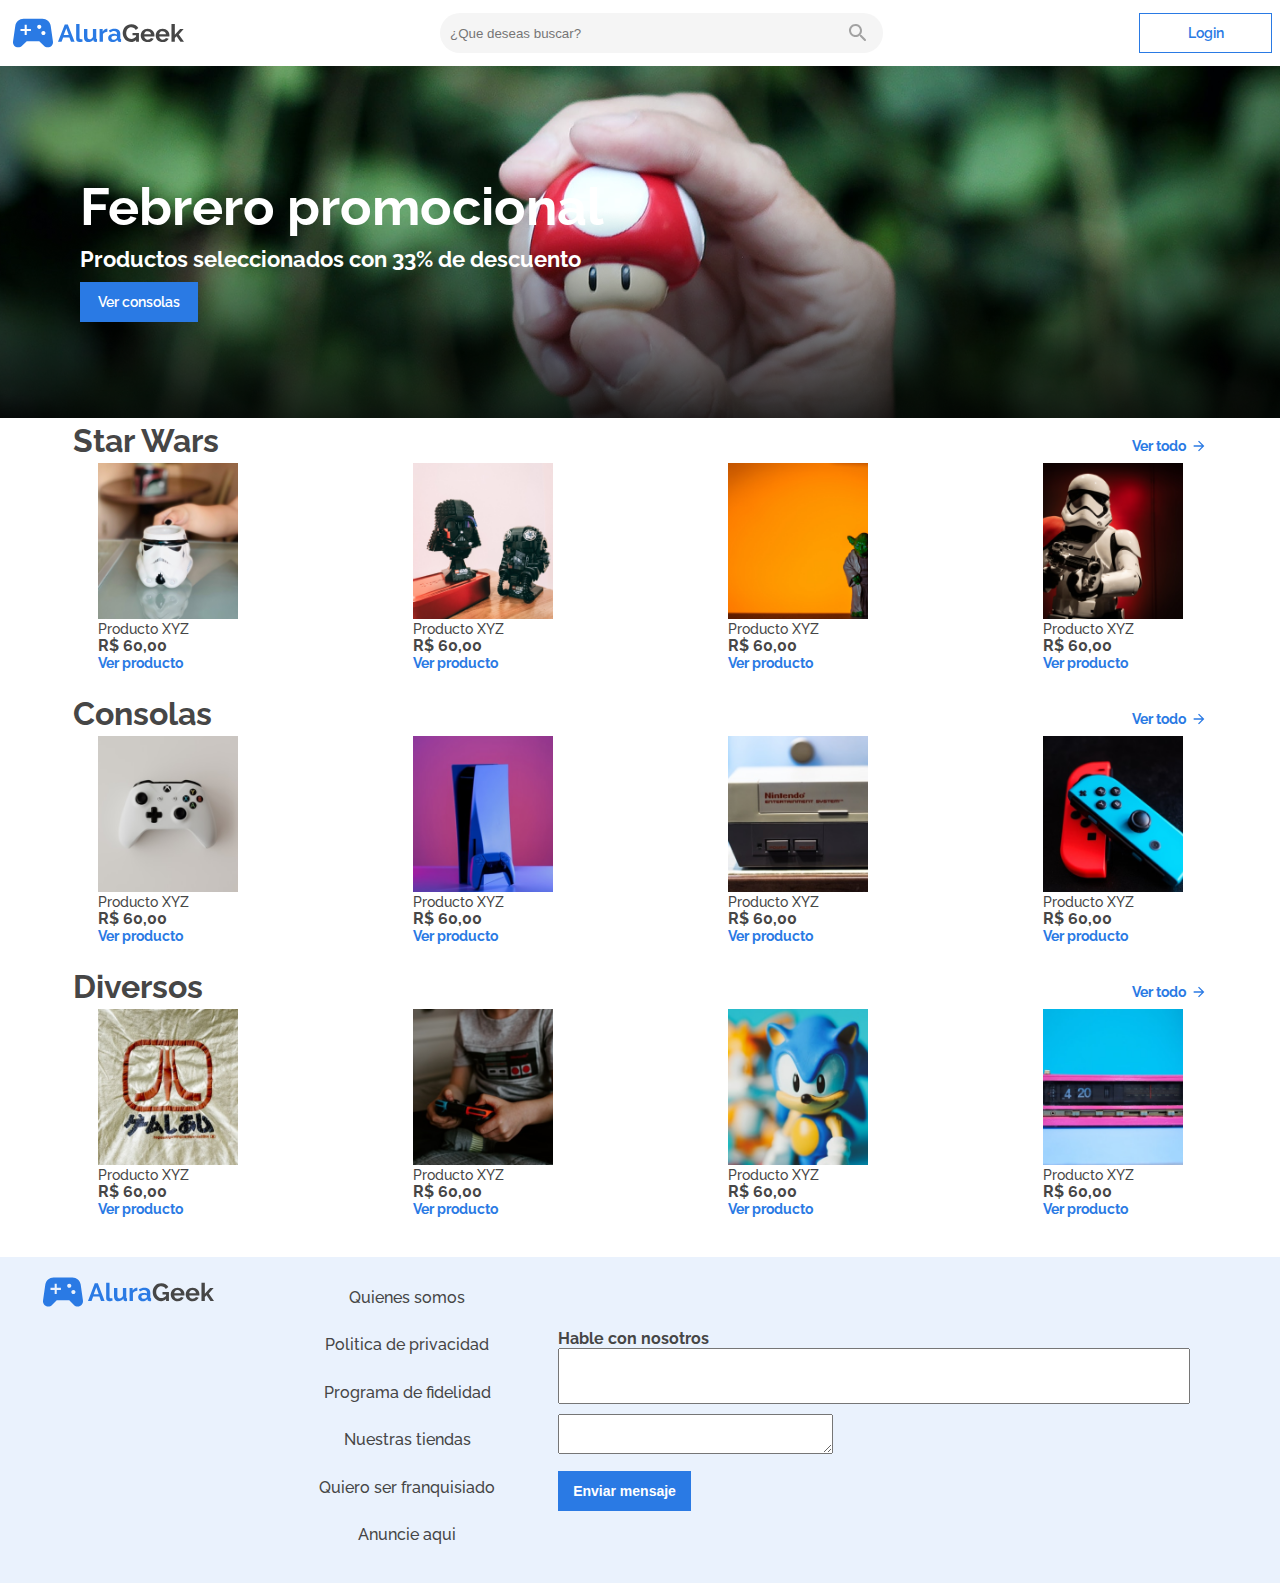
<file: index.html>
<!DOCTYPE html>
<html lang="en">
<head>
    <meta charset="UTF-8">
    <meta name="viewport" content="width=device-width, initial-scale=1.0">
    <link href="https://fonts.googleapis.com/css2?family=Raleway:wght@400;500;600;700&display=swap" rel="stylesheet">
    <link rel="stylesheet" href="./styles/mobile.css">
    <link rel="stylesheet" href="./styles/tablet.css" media="(min-width:768px)">
    <link rel="stylesheet" href="./styles/desktop.css" media="(min-width:1024px)">
    <title>Alura Geek</title>
</head>
<body>
    <header>
        <div class="container__login-mobile">
            <img src="./logos/logoAluraGeek.svg" alt="logo-Alura-Geek">
            <a href="./logIn.html" class="boton__login">Login</a>
            <img src="./logos/icono-buscador.svg" alt="Buscador">
        </div>
        <div class="container__login-tablet container__login-desktop"> 
            <img src="./logos/logoAluraGeek.svg" alt="">
            <div class="container__buscador">
                <input type="text" placeholder="¿Que deseas buscar?">
                <button></button>
            </div>
            <a href="./logIn.html" class="boton__login">Login</a>
        </div>
    </header>

    <section class="banner">
        <div class="banner__container-div">
            <h1>Febrero promocional</h1>
            <p>Productos seleccionados con 33% de descuento</p>
            <a href="#consolas" class="boton__baner">Ver consolas</a>
        </div>
    </section>

    <main>
        <section class="seccion__products">
            <div class="title__products">
                <h1>Star Wars</h1>
                <a href="./productos.html">
                    <p>Ver todo</p>
                    <img src="./logos/arrow_back.svg" alt="arrow">
                </a>
            </div>
            <section class="container__productos-starWars">
                <article class="container__producto">
                    <img src="./productosImg/starWars1.png" alt="">
                    <p class="name__product">Producto XYZ</p>
                    <p class="price__product">R$ 60,00</p>
                    <a href="">Ver producto</a>
                </article>
                <article class="container__producto">
                    <img src="./productosImg/starWars2.png" alt="">
                    <p class="name__product">Producto XYZ</p>
                    <p class="price__product">R$ 60,00</p>
                    <a href="">Ver producto</a>
                </article>
                <article class="container__producto">
                    <img src="./productosImg/starWars3.png" alt="">
                    <p class="name__product">Producto XYZ</p>
                    <p class="price__product">R$ 60,00</p>
                    <a href="">Ver producto</a>
                </article>
                <article class="container__producto">
                    <img src="./productosImg/starWars4.png" alt="">
                    <p class="name__product">Producto XYZ</p>
                    <p class="price__product">R$ 60,00</p>
                    <a href="">Ver producto</a>
                </article>
            </section>

            <section class="seccion__products" id="consolas">
                <div class="title__products">
                    <h1>Consolas</h1>
                    <a href="./productos.html">
                        <p>Ver todo</p>
                        <img src="./logos/arrow_back.svg" alt="arrow">
                    </a>
                </div>
                <section class="container__productos-consolas">
                    <article class="container__producto">
                        <img src="./productosImg/consolas1.png" alt="">
                        <p class="name__product">Producto XYZ</p>
                        <p class="price__product">R$ 60,00</p>
                        <a href="">Ver producto</a>
                    </article>
                    <article class="container__producto">
                        <img src="./productosImg/consolas2.png" alt="">
                        <p class="name__product">Producto XYZ</p>
                        <p class="price__product">R$ 60,00</p>
                        <a href="">Ver producto</a>
                    </article>
                    <article class="container__producto">
                        <img src="./productosImg/consolas3.png" alt="">
                        <p class="name__product">Producto XYZ</p>
                        <p class="price__product">R$ 60,00</p>
                        <a href="">Ver producto</a>
                    </article>
                    <article class="container__producto">
                        <img src="./productosImg/consolas4.png" alt="">
                        <p class="name__product">Producto XYZ</p>
                        <p class="price__product">R$ 60,00</p>
                        <a href="">Ver producto</a>
                    </article>
            </section>

            <section class="seccion__products">
                <div class="title__products">
                    <h1>Diversos</h1>
                    <a href="./productos.html">
                        <p>Ver todo</p>
                        <img src="./logos/arrow_back.svg" alt="arrow">
                    </a>
                </div>
                <section class="container__productos-diversos">
                    <article class="container__producto">
                        <img src="./productosImg/diversos1.png" alt="">
                        <p class="name__product">Producto XYZ</p>
                        <p class="price__product">R$ 60,00</p>
                        <a href="">Ver producto</a>
                    </article>
                    <article class="container__producto">
                        <img src="./productosImg/diversos2.png" alt="">
                        <p class="name__product">Producto XYZ</p>
                        <p class="price__product">R$ 60,00</p>
                        <a href="">Ver producto</a>
                    </article>
                    <article class="container__producto">
                        <img src="./productosImg/diversos3.png" alt="">
                        <p class="name__product">Producto XYZ</p>
                        <p class="price__product">R$ 60,00</p>
                        <a href="">Ver producto</a>
                    </article>
                    <article class="container__producto">
                        <img src="./productosImg/diversos4.png" alt="">
                        <p class="name__product">Producto XYZ</p>
                        <p class="price__product">R$ 60,00</p>
                        <a href="">Ver producto</a>
                    </article>
            </section>
        </section>
    </main>

    <footer>
        <div class="quienesSomos">
            <img src="./logos/logo-footer.svg" alt="">
            <div>
                <a href="">Quienes somos</a>
                <a href="">Politica de privacidad</a>
                <a href="">Programa de fidelidad</a>
                <a href="">Nuestras tiendas</a>
                <a href="">Quiero ser franquisiado</a>
                <a href="">Anuncie aqui</a>
            </div>
        </div>
        <form action="" class="formulario">
            <h1>Hable con nosotros</h1>
            <div class="input-container">
                <input type="text" placeholder="nombre" maxlength="40"  class="input-logIn" id="name" required data-tipo="nombre">
                <span class="input-message-error"></span>
                <span class="error"></span>
            </div>

            <div class="input-container">
                <textarea name="" cols="30" rows="10" maxlength="120" placeholder="mensaje" class="input-logIn" id="mensaje" required data-tipo="nombre"></textarea>
                <span class="input-message-error"></span>
                <span class="error"></span>
            </div>
            <div class="containerBTNEnviar">
                <button type="button" id="btnMensaje">Enviar mensaje</button>
            </div>
        </form>
    </footer>

    <script src="./main/app.js" type="module"></script>
</body>
</html>
</file>
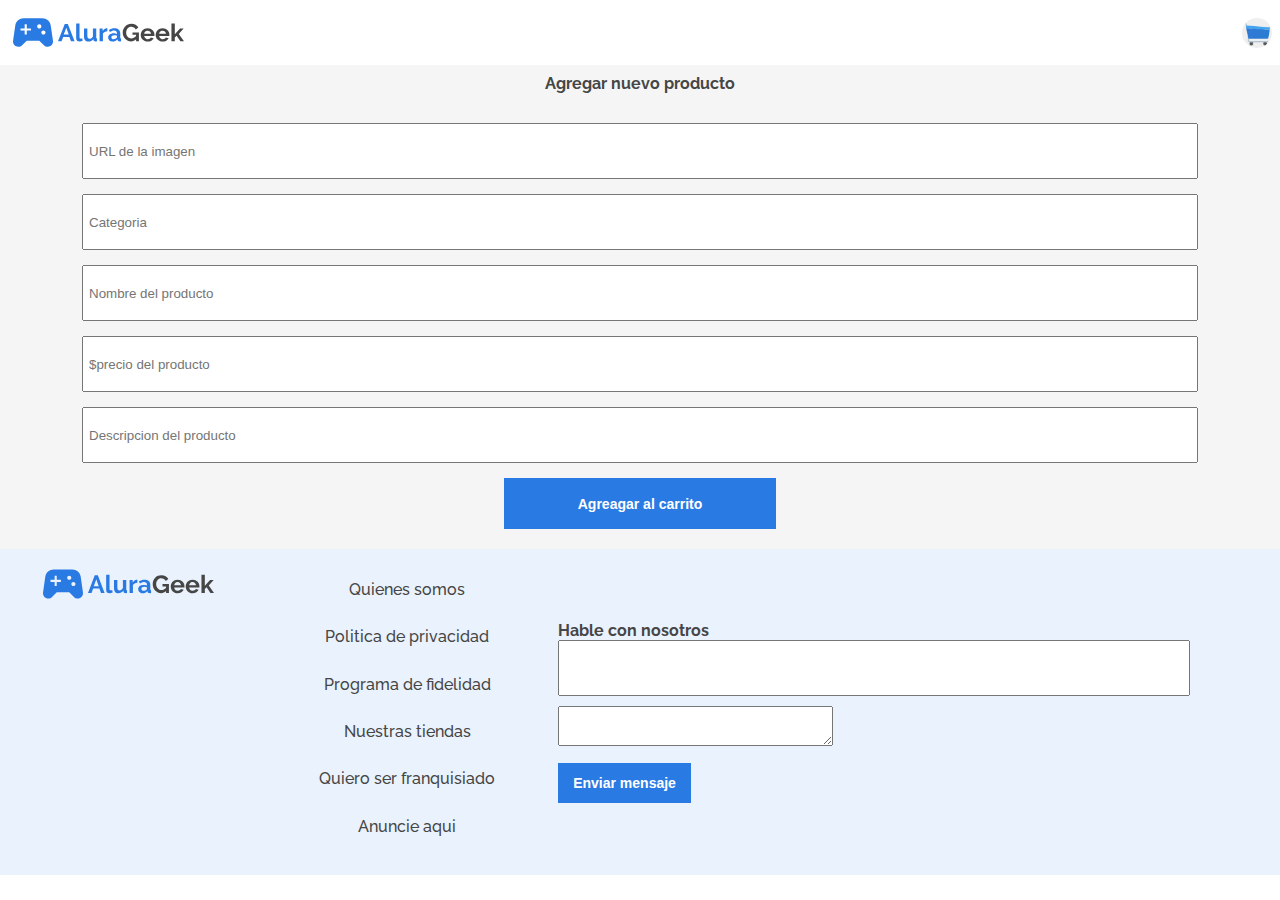
<file: nuevoProducto.html>
<!DOCTYPE html>
<html lang="en">
<head>
    <meta charset="UTF-8">
    <meta name="viewport" content="width=device-width, initial-scale=1.0">
    <link href="https://fonts.googleapis.com/css2?family=Raleway:wght@400;500;600;700&display=swap" rel="stylesheet">
    <link rel="stylesheet" href="./styles/nuevo-prod-mobile.css">
    <link rel="stylesheet" href="./styles/nuevo-prod-tablet.css" media="(min-width: 640px)">
    <link rel="stylesheet" href="./styles/nuevo-prod-desktop.css" media="(min-width: 1024px)">
    <title>Agregar nuevo producto</title>
</head>
<body>
    <header>
        <div class="container__login-mobile">
            <img src="./logos/logoAluraGeek.svg" alt="logo-Alura-Geek" class="logo-alura">
            <button class="boton__login" id="btn__carrito"></button>
        </div>
        <!--div class="container__login-tablet container__login-desktop"> 
            <img src="./logos/logoAluraGeek.svg" alt="">
            <button class="boton__login" id="btn__carrito"></button>
        </!--div-->

        <section class="container__carrito inactive">
            <!--ul id="carrito"></!--ul-->
            <ul class="container__producto" id="carrito">
                
            </ul>
         </section>
    </header>

    <main class="container__form">
        <h1>Agregar nuevo producto</h1>
        <section class="container__inputs">
            <input type="url" name="" id="urlImagen" placeholder="URL de la imagen" class="inputsP">
            <input type="text" name="" id="categoria" placeholder="Categoria" class="inputsP">
            <input type="text" name="" id="nombre" placeholder="Nombre del producto" class="inputsP">
            <input type="number" name="" id="precio" placeholder="$precio del producto" class="inputsP">
            <input type="text" name="" id="descripcion" placeholder="Descripcion del producto" class="inputsP">
            <button type="button" class="Agregar-prodducto" id="agregar__producto">Agreagar al carrito</button>
        </section>
    </main>
   
    <footer>
        <div class="quienesSomos">
            <img src="./logos/logo-footer.svg" alt="">
            <div>
                <a href="">Quienes somos</a>
                <a href="">Politica de privacidad</a>
                <a href="">Programa de fidelidad</a>
                <a href="">Nuestras tiendas</a>
                <a href="">Quiero ser franquisiado</a>
                <a href="">Anuncie aqui</a>
            </div>
        </div>
        <form action="" class="formulario">
            <h1>Hable con nosotros</h1>
            <div class="input-container">
                <input type="text" placeholder="nombre" maxlength="40"  class="input-logIn" id="name" required data-tipo="nombre">
                <span class="input-message-error"></span>
                <span class="error"></span>
            </div>

            <div class="input-container">
                <textarea name="" cols="30" rows="10" maxlength="120" placeholder="mensaje" class="input-logIn" id="mensaje" required data-tipo="nombre"></textarea>
                <span class="input-message-error"></span>
                <span class="error"></span>
            </div>
            <div class="containerBTNEnviar">
                <button type="button" id="btnMensaje">Enviar mensaje</button>
            </div>
        </form>
    </footer>
    <script src="./main/app.js" type="module"></script>
    <script src="./main/agregarAlcarrito.js"></script>
</body>
</html>
</file>
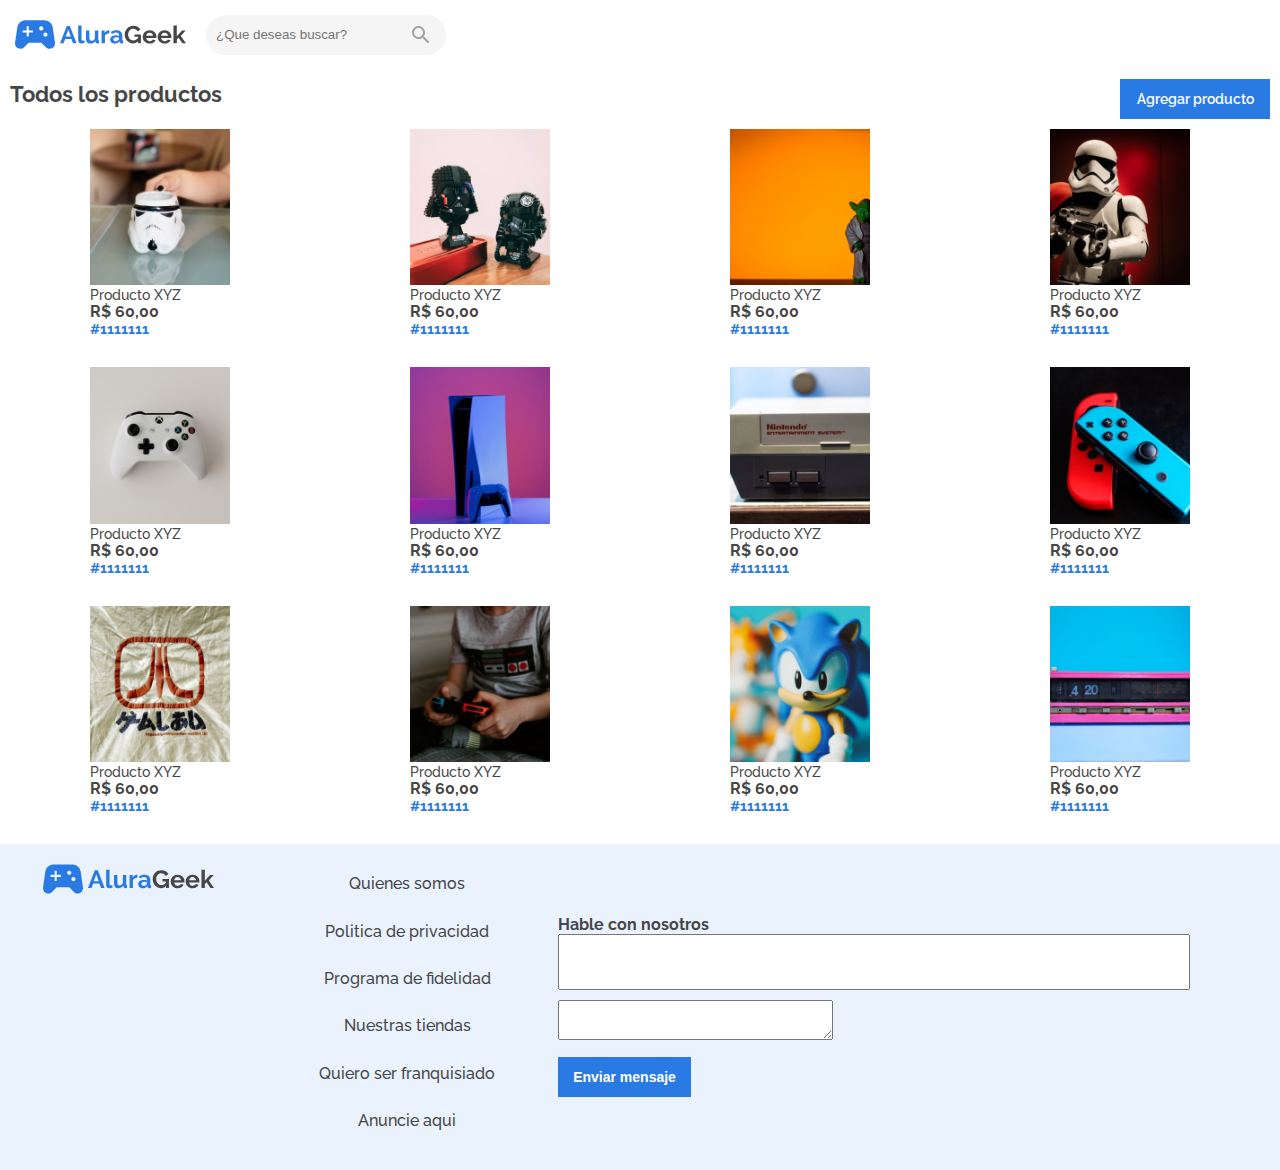
<file: productos.html>
<!DOCTYPE html>
<html lang="en">
<head>
    <meta charset="UTF-8">
    <meta name="viewport" content="width=device-width, initial-scale=1.0">
    <link href="https://fonts.googleapis.com/css2?family=Raleway:wght@400;500;600;700&display=swap" rel="stylesheet">
    <link rel="stylesheet" href="./styles/productos-mobile.css">
    <link rel="stylesheet" href="./styles/productos-tablet.css" media="(min-width:768px)">
    <link rel="stylesheet" href="./styles/productos-desktop.css" media="(min-width:1024px)">
    <title>Productos</title>
</head>
<body>
    <header>
        <img src="./logos/logoAluraGeek.svg" alt="" class="logo-alura">
        <img src="./logos/icono-buscador.svg" alt="" class="icon-buscador">
        <div class="container__login-tablet container__login-desktop">
            <div class="container__buscador">
                <input type="text" placeholder="¿Que deseas buscar?">
                <button></button>
            </div>
        </div>
    </header>

    <main>
        <div class="todosLosProductos">
            <h1>Todos los productos</h1>
            <a href="./nuevoProducto.html">Agregar producto</a>
        </div>

        <section class="seccion__products">
            <section class="container__productos-starWars">
                <article class="container__producto">
                    <img src="./productosImg/starWars1.png" alt="">
                    <p class="name__product">Producto XYZ</p>
                    <p class="price__product">R$ 60,00</p>
                    <a href="">#1111111</a>
                </article>
                <article class="container__producto">
                    <img src="./productosImg/starWars2.png" alt="">
                    <p class="name__product">Producto XYZ</p>
                    <p class="price__product">R$ 60,00</p>
                    <a href="">#1111111</a>
                </article>
                <article class="container__producto">
                    <img src="./productosImg/starWars3.png" alt="">
                    <p class="name__product">Producto XYZ</p>
                    <p class="price__product">R$ 60,00</p>
                    <a href="">#1111111</a>
                </article>
                <article class="container__producto">
                    <img src="./productosImg/starWars4.png" alt="">
                    <p class="name__product">Producto XYZ</p>
                    <p class="price__product">R$ 60,00</p>
                    <a href="">#1111111</a>
                </article>
            </section>

            <section class="seccion__products">
                <section class="container__productos-consolas">
                    <article class="container__producto">
                        <img src="./productosImg/consolas1.png" alt="">
                        <p class="name__product">Producto XYZ</p>
                        <p class="price__product">R$ 60,00</p>
                        <a href="">#1111111</a>
                    </article>
                    <article class="container__producto">
                        <img src="./productosImg/consolas2.png" alt="">
                        <p class="name__product">Producto XYZ</p>
                        <p class="price__product">R$ 60,00</p>
                        <a href="">#1111111</a>
                    </article>
                    <article class="container__producto">
                        <img src="./productosImg/consolas3.png" alt="">
                        <p class="name__product">Producto XYZ</p>
                        <p class="price__product">R$ 60,00</p>
                        <a href="">#1111111</a>
                    </article>
                    <article class="container__producto">
                        <img src="./productosImg/consolas4.png" alt="">
                        <p class="name__product">Producto XYZ</p>
                        <p class="price__product">R$ 60,00</p>
                        <a href="">#1111111</a>
                    </article>
            </section>

            <section class="seccion__products">
                <section class="container__productos-diversos">
                    <article class="container__producto">
                        <img src="./productosImg/diversos1.png" alt="">
                        <p class="name__product">Producto XYZ</p>
                        <p class="price__product">R$ 60,00</p>
                        <a href="">#1111111</a>
                    </article>
                    <article class="container__producto">
                        <img src="./productosImg/diversos2.png" alt="">
                        <p class="name__product">Producto XYZ</p>
                        <p class="price__product">R$ 60,00</p>
                        <a href="">#1111111</a>
                    </article>
                    <article class="container__producto">
                        <img src="./productosImg/diversos3.png" alt="">
                        <p class="name__product">Producto XYZ</p>
                        <p class="price__product">R$ 60,00</p>
                        <a href="">#1111111</a>
                    </article>
                    <article class="container__producto">
                        <img src="./productosImg/diversos4.png" alt="">
                        <p class="name__product">Producto XYZ</p>
                        <p class="price__product">R$ 60,00</p>
                        <a href="">#1111111</a>
                    </article>
            </section>
        </section>
    </main>

    <footer>
        <div class="quienesSomos">
            <img src="./logos/logo-footer.svg" alt="">
            <div>
                <a href="">Quienes somos</a>
                <a href="">Politica de privacidad</a>
                <a href="">Programa de fidelidad</a>
                <a href="">Nuestras tiendas</a>
                <a href="">Quiero ser franquisiado</a>
                <a href="">Anuncie aqui</a>
            </div>
        </div>
         <form action="" class="formulario">
            <h1>Hable con nosotros</h1>
            <div class="input-container">
                <input type="text" placeholder="nombre" maxlength="40"  class="input-logIn" id="name" required data-tipo="nombre">
                <span class="input-message-error"></span>
                  <span class="error"></span>
            </div>

            <div class="input-container">
                <textarea name="" cols="30" rows="10" maxlength="120" placeholder="mensaje" class="input-logIn" id="mensaje" required data-tipo="nombre"></textarea>
                <span class="input-message-error"></span>
                <span class="error"></span>
            </div>
            <div class="containerBTNEnviar">
                <button type="button" id="btnMensaje">Enviar mensaje</button>
            </div>
        </form>
    </footer>

    <script src="./main/app.js" type="module"></script>
</body>
</html>
</file>
<file: styles/mobile.css>
*{
    padding: 0;
    margin: 0;
    box-sizing: border-box;
}

html{
    font-size: 62.5%;
    font-family: 'Raleway', sans-serif;;
}

/*ESTILOS DEL HEADER*/
header{
    padding: 8px 8px;
}

.container__login-tablet{
    display: none;
}

.container__login-mobile{
    display: flex;
    justify-content: space-between;
    align-items: center;
}

.boton__login{
    font-weight: 600;
    font-size: 1.4rem;
    line-height: 1.6rem;
    color: #2A7AE4;
    text-decoration: none;
    width: 133px;
    height: 40px;
    border: 1px solid #2A7AE4;
    display: flex;
    align-items: center;
    justify-content: center;
}

/*ESTILOS DEL BANNER*/
.banner{
    background-image: url(../logos/banner-image.png);
    background-repeat: no-repeat;
    background-size: cover;
    background-position: center;
    height: 192px;
    padding: 10px 10px;
}

.banner__container-div{
    padding-top: 45px;
}

.banner__container-div h1{
    font-weight: 700;
    font-size: 2.2rem;
    line-height: 2.5rem;
    color: #FFFFFF;
    margin-bottom: 10px;
}

.banner__container-div p{
    font-weight: 600;
    font-size: 1.4rem;
    line-height: 1.6rem;
    color: #FFFFFF;
    margin-bottom: 10px;
}

.boton__baner{
    font-weight: 600;
    font-size: 1.4rem;
    line-height: 1.6rem;
    color: #FFFFFF;
    background-color: #2A7AE4;
    text-decoration: none;
    width: 118px;
    height: 40px;
    display: flex;
    align-items: center;
    justify-content: center;
}

/*ESTILOS DEL MAIN*/
main{
    padding: 10px 10px;
}

.seccion__products .title__products{
    display: flex;
    justify-content: space-between;
    align-items: center;
    width: 95%;
    margin: 0 auto;
}

.title__products h1{
    font-weight: 700;
    font-size: 2.2rem;
    line-height: 2.5rem;
    color: #464646;
}

.title__products a{
    display: flex;
    align-items: center;
    text-decoration: none;
}

.title__products a p{
    font-weight: 700;
    font-size: 1.4rem;
    line-height: 1.6rem;
    color: #2A7AE4;
    margin-right: 5px;
}

.container__productos-starWars, .container__productos-consolas, .container__productos-diversos{
    display: flex;
    flex-wrap: wrap;
    justify-content: space-around;
}

.container__producto{
    margin-bottom: 30px;
}

.container__producto img{
    width: 140px;
}

.container__producto .name__product{
    font-weight: 500;
    font-size: 1.4rem;
    line-height: 1.6rem;
    color: #464646;
}

.container__producto .price__product{
    font-weight: 700;
    font-size: 1.6rem;
    line-height: 1.8rem;
    color: #464646;
}

.container__producto a{
    text-decoration: none;
    font-weight: 700;
    font-size: 1.4rem;
    line-height: 1.6rem;
    color: #2A7AE4;
}

/*ESTILOS DEL FOOTER*/
footer{
    background-color: #EAF2FD;
    padding: 10px 10px;
}

.quienesSomos{
    display: flex;
    flex-direction: column;
    align-items: center; 
}

.quienesSomos div{
    display: flex;
    flex-direction: column;
    align-items: center;
}

.quienesSomos a{
    font-weight: 500;
    font-size: 1.6rem;
    line-height: 1.8rem;
    color: #464646;
    text-decoration: none;
    margin-bottom: 8px;
}

.formulario{
    padding: 10px 10px;
}

.formulario h1{
    font-weight: 700;
    font-size: 1.6rem;
    line-height: 1.8rem;
    color: #464646;
}

.formulario input, textarea{
    width: 100%;
    height: 56px;
    margin-bottom: 10px;
}

.formulario button{
    width: 133px;
    height: 40px;
    font-weight: 600;
    font-size: 1.4rem;
    line-height: 1.6rem;
    border: none;
    color: #FFFFFF;
    background-color: #2A7AE4;
} 

.input-logIn{
    box-sizing: border-box;
    width: 275px;
    height: 40px;
    padding: 5px 5px;
    margin-bottom: 15px;
}

.input-logIn::placeholder{
    visibility: hidden;
    color: #464646;
}

.input-logIn:focus{
    outline: none;
}

.input-label{
    position: absolute;
    top: 1.375rem;
    transition:  all 0.26s;
    font-size: 1.6rem;
}

.input-logIn:not(:placeholder-shown) + .input-label, .input-logIn:focus + .input-label{
    font-size: 0.875rem;
    top: 0.25rem;
    transition: all 0.26s;
}

.input-container--invalid{
    margin-bottom: 0.5rem;
}

.input-container--invalid .input-logIn{
    border: 1px solid red;
    border-radius: 8px;
}

.input-container--invalid .input-label{
    color: red;
}

.input-message-error {
    display: none;
}

.input-container--invalid .input-message-error {
    color: red;
    display: block;
    margin-top: 0.5rem;
    padding-left: 0.5rem;
  }
</file>
<file: styles/tablet.css>
/*ESTILOS DEL HEADER*/
.container__login-mobile{
    display: none;
}

.container__login-tablet{
    display: flex;
    justify-content: space-between;
    align-items: center;
}

.container__buscador{
    display: flex;
}

.container__login-tablet input{
    width: 190px;
    height: 40px;
    padding: 10px 10px;
    border-radius: 20px 0 0 20px;
    border:none; 
    background-color: #F5F5F5;
}

.container__login-tablet button{
    width: 50px;
    height: 40px;
    border: none;
    border-radius: 0 20px 20px 0;
    background-image: url(../logos/icone-buscador-tablet.svg);
    background-repeat: no-repeat;
    background-position: center;
    background-color: #F5F5F5;
}

/*ESTILOS DEL BANNER*/
.banner__container-div{
    padding-top: 25px;
}

.banner__container-div h1{
    font-size: 5.2rem;
    line-height: 6.1rem;
}

.banner__container-div p{
    font-weight: 700;
    font-size: 2.2rem;
    line-height: 2.5rem;
}

/*ESTILOS DE FOOTER*/
footer{
    height: 326px;
    display: flex;
    align-items: center;
}

.quienesSomos{
    width: 30%;
    height: 100%;
    display: flex;
    flex-direction: column;
    align-items: center;
    justify-content: space-around;
}

.formulario{
    display: flex;
    flex-direction: column;
    justify-content: center;
    width: 70%;
    height: 100%;
}

.formulario input, textarea{
    width: 90%;
}
</file>
<file: styles/desktop.css>
.container__login-desktop img{
    width: 176px;
    height: 50px;
}

.container__login-desktop input{
    width: 393px;
}

.banner{
    height: 352px;
}

.banner__container-div{
    padding-top: 100px;
    padding-left: 70px;
}

.seccion__products .title__products{
    width: 90%;
}

.title__products h1{
    font-size: 3.2rem;
    margin-bottom: 10px;
}

.quienesSomos{
    width: 50%;
    flex-direction: row;
    align-items: flex-start;
}

.quienesSomos div{
    margin-left: 50px;
    height: 100%;
    display: flex;
    flex-direction: column;
    justify-content: space-evenly;
}

.formulario{
    margin-left: 25px;
}
</file>
<file: styles/nuevo-prod-mobile.css>
*{
    padding: 0;
    margin: 0;
    box-sizing: border-box;
}

html{
    font-size: 62.5%;
    font-family: 'Raleway', sans-serif;;
}

/*ESTILOS DEL HEADER*/
header{
    padding: 8px 8px;
    position: relative;
}

/*.container__login-tablet{
    display: none;
}*/

.container__login-mobile{
    display: flex;
    justify-content: space-between;
    align-items: center;
}

.boton__login{
    border: none;
    text-decoration: none;
    width: 30px;
    height: 30px;
    border-radius: 50%;
    background-image: url(../logos/carritoCompras-48.png);
    background-repeat: no-repeat;
    background-position: center;
    background-size: cover;
    transition: 0.3s all;
}

.boton__login:hover{
    transform: scale(1.5);
}

.inactive{
    display: none;
}

.container__carrito{
    width: 290px;
    height: auto;
    background-color: #F5F5F5;
    padding: 10px 10px;
    border-radius: 8px;
    box-shadow: 0 0 10px rgba(0, 0, 0, 0.5);
    position: absolute;
    left: calc(50% - 150px);
}

.container__carrito li{
    display: flex;
    justify-content: space-around;
    align-items: center;
    margin-bottom: 10px;
}

.container__carrito li img{
    width: 120px;
}

.container__carrito .descripcion__producto{
    margin-left: 10px;
}

.container__producto li p{
    font-weight: 700;
    font-size: 2.2rem;
    line-height: 2.5rem;
    color: #2A7AE4;
}

.eliminar__producto{
    width: 30px;
    height: 30px;
    border: none;
    background-image: url(../logos/basura-logo.png);
    background-repeat: no-repeat;
    background-position: center;
    background-size: cover;
    cursor: pointer;
    transition: 0.3s all;
}

.eliminar__producto:hover{
    transform: scale(1.5);
}


/*ESTILOS DEL MAIN*/
main{
    background-color: #F5F5F5;
}

main h1{
    text-align: center;
    padding-top: 10px;
    margin-bottom: 10px;
    font-weight: 700;
    font-size: 1.6rem;
    line-height: 1.8rem;
    color: #464646;
}

main .container__inputs{
    padding: 20px 20px;
    display: flex;
    flex-direction: column;
    justify-content: center;
    align-items: center;
}

main .container__inputs .inputsP{
    width: 100%;
    height: 56px;
    padding: 5px 5px;
    margin-bottom: 15px;
}

main .container__inputs .Agregar-prodducto{
    width: 70%;
    height: 51px;
    border: none;
    background-color: #2A7AE4;
    color: #FFFFFF;
    font-weight: 600;
    font-size: 1.4rem;
    line-height: 1.6rem;
    cursor: pointer;
    position: relative;
    transition: .4s ease-in;
    z-index: 1;
}

.Agregar-prodducto::before, .Agregar-prodducto::after{
    position: absolute;
    content: "";
    z-index: -1;
}

.Agregar-prodducto:hover{
   box-shadow: inset -10.5em 0 0 0 #464646, inset 10.5em 0 0 0 #464646;
}

/*ESTILOS DEL FOOTER*/
footer{
    background-color: #EAF2FD;
    padding: 10px 10px;
}

.quienesSomos{
    display: flex;
    flex-direction: column;
    align-items: center; 
}

.quienesSomos div{
    display: flex;
    flex-direction: column;
    align-items: center;
}

.quienesSomos a{
    font-weight: 500;
    font-size: 1.6rem;
    line-height: 1.8rem;
    color: #464646;
    text-decoration: none;
    margin-bottom: 8px;
}

.formulario{
    padding: 10px 10px;
}

.formulario h1{
    font-weight: 700;
    font-size: 1.6rem;
    line-height: 1.8rem;
    color: #464646;
}

.formulario input, textarea{
    width: 100%;
    height: 56px;
    margin-bottom: 10px;
}

.formulario button{
    width: 133px;
    height: 40px;
    font-weight: 600;
    font-size: 1.4rem;
    line-height: 1.6rem;
    border: none;
    color: #FFFFFF;
    background-color: #2A7AE4;
}

.input-logIn{
    box-sizing: border-box;
    width: 275px;
    height: 40px;
    padding: 5px 5px;
    margin-bottom: 15px;
}

.input-logIn::placeholder{
    visibility: hidden;
    color: #464646;
}

.input-logIn:focus{
    outline: none;
}

.input-label{
    position: absolute;
    top: 1.375rem;
    transition:  all 0.26s;
    font-size: 1.6rem;
}

.input-logIn:not(:placeholder-shown) + .input-label, .input-logIn:focus + .input-label{
    font-size: 0.875rem;
    top: 0.25rem;
    transition: all 0.26s;
}

.input-container--invalid{
    margin-bottom: 0.5rem;
}

.input-container--invalid .input-logIn{
    border: 1px solid red;
    border-radius: 8px;
}

.input-container--invalid .input-label{
    color: red;
}

.input-message-error {
    display: none;
}

.input-container--invalid .input-message-error {
    color: red;
    display: block;
    margin-top: 0.5rem;
    padding-left: 0.5rem;
  }
</file>
<file: styles/nuevo-prod-tablet.css>
/*ESTILOS DEL HEADER*/
/*.container__login-mobile{
    display: none;
}*/

/*.container__login-tablet{
    display: flex;
    justify-content: space-between;
    align-items: center;
}*/

.container__buscador{
    display: flex;
}

.container__login-tablet input{
    width: 190px;
    height: 40px;
    padding: 10px 10px;
    border-radius: 20px 0 0 20px;
    border:none; 
    background-color: #F5F5F5;
}

.inactive{
    display: none;
}

.container__carrito{
    width: 420px;
    left: calc(50% - 50px);
}

/*ESTILOS DEL MAIN*/
main .container__inputs .inputsP{
    width: 90%;
    
}

main .container__inputs .Agregar-prodducto{
    width: 35%;
}


/*ESTILOS DEL FOOTER*/
footer{
    height: 326px;
    display: flex;
    align-items: center;
}

.quienesSomos{
    width: 30%;
    height: 100%;
    display: flex;
    flex-direction: column;
    align-items: center;
    justify-content: space-around;
}

.formulario{
    display: flex;
    flex-direction: column;
    justify-content: center;
    width: 70%;
    height: 100%;
}

.formulario input, textarea{
    width: 90%;
}
</file>
<file: styles/nuevo-prod-desktop.css>
/*ESTILOS DEL HEADER*/
.logo-alura{
    width: 176px;
}

.inactive{
    display: none;
}

.container__carrito{
    width: 520px;
    left: 47% ;
}

/*ESTILOS DEL MAIN*/
main form .inputsP{
    width: 50%;
}

main .container__inputs .Agregar-prodducto{
    width: 22%;
}


/*ESTILOS DEL FOOTER*/
.quienesSomos{
    width: 50%;
    flex-direction: row;
    align-items: flex-start;
}

.quienesSomos div{
    margin-left: 50px;
    height: 100%;
    display: flex;
    flex-direction: column;
    justify-content: space-evenly;
}

.formulario{
    margin-left: 25px;
}
</file>
<file: styles/productos-mobile.css>
*{
    padding: 0;
    margin: 0;
    box-sizing: border-box;
}

html{
    font-size: 62.5%;
    font-family: 'Raleway', sans-serif;
}

/*ESTILOS DEL HEADER*/
header{
    padding: 10px 10px;
    display: flex;
    justify-content: space-between;
}

.container__login-tablet{
    display: none;
}

/*ESTILOS DEL MAIN*/
.todosLosProductos{
    padding: 10px 10px;
}

.todosLosProductos h1{
    font-size: 2.2rem;
    font-weight: 700;
    line-height: 2.5rem;
    color: #464646;
    margin-bottom: 10px;
}

.todosLosProductos a{
    text-decoration: none;
    display: flex;
    align-items: center;
    justify-content: center;
    width: 150px;
    height: 40px;
    background-color: #2A7AE4;
    font-weight: 600;
    font-size: 1.4rem;
    line-height: 1.6rem;
    color: #FFFFFF;
}

.seccion__products .title__products{
    display: flex;
    justify-content: space-between;
    align-items: center;
    width: 95%;
    margin: 0 auto;
}

.title__products h1{
    font-weight: 700;
    font-size: 2.2rem;
    line-height: 2.5rem;
    color: #464646;
}

.title__products div{
    display: flex;
    align-items: center;
}

.title__products div p{
    font-weight: 700;
    font-size: 1.4rem;
    line-height: 1.6rem;
    color: #2A7AE4;
    margin-right: 5px;
}

.container__productos-starWars, .container__productos-consolas, .container__productos-diversos{
    display: flex;
    flex-wrap: wrap;
    justify-content: space-around;
}

.container__producto{
    margin-bottom: 30px;
}

.container__producto img{
    width: 140px;
}

.container__producto .name__product{
    font-weight: 500;
    font-size: 1.4rem;
    line-height: 1.6rem;
    color: #464646;
}

.container__producto .price__product{
    font-weight: 700;
    font-size: 1.6rem;
    line-height: 1.8rem;
    color: #464646;
}

.container__producto a{
    text-decoration: none;
    font-weight: 700;
    font-size: 1.4rem;
    line-height: 1.6rem;
    color: #2A7AE4;
}

/*ESTILOS DEL FOOTER*/
footer{
    background-color: #EAF2FD;
    padding: 10px 10px;
}

.quienesSomos{
    display: flex;
    flex-direction: column;
    align-items: center; 
}

.quienesSomos div{
    display: flex;
    flex-direction: column;
    align-items: center;
}

.quienesSomos a{
    font-weight: 500;
    font-size: 1.6rem;
    line-height: 1.8rem;
    color: #464646;
    text-decoration: none;
    margin-bottom: 8px;
}

.formulario{
    padding: 10px 10px;
}

.formulario h1{
    font-weight: 700;
    font-size: 1.6rem;
    line-height: 1.8rem;
    color: #464646;
}

.formulario input, textarea{
    width: 100%;
    height: 56px;
    margin-bottom: 10px;
}

.formulario button{
    width: 133px;
    height: 40px;
    font-weight: 600;
    font-size: 1.4rem;
    line-height: 1.6rem;
    border: none;
    color: #FFFFFF;
    background-color: #2A7AE4;
}

.input-logIn{
    box-sizing: border-box;
    width: 275px;
    height: 40px;
    padding: 5px 5px;
    margin-bottom: 15px;
}

.input-logIn::placeholder{
    visibility: hidden;
    color: #464646;
}

.input-logIn:focus{
    outline: none;
}

.input-label{
    position: absolute;
    top: 1.375rem;
    transition:  all 0.26s;
    font-size: 1.6rem;
}

.input-logIn:not(:placeholder-shown) + .input-label, .input-logIn:focus + .input-label{
    font-size: 0.875rem;
    top: 0.25rem;
    transition: all 0.26s;
}

.input-container--invalid{
    margin-bottom: 0.5rem;
}

.input-container--invalid .input-logIn{
    border: 1px solid red;
    border-radius: 8px;
}

.input-container--invalid .input-label{
    color: red;
}

.input-message-error {
    display: none;
}

.input-container--invalid .input-message-error {
    color: red;
    display: block;
    margin-top: 0.5rem;
    padding-left: 0.5rem;
  }
</file>
<file: styles/productos-tablet.css>
/*ESTILOS DEL HEADER*/
header{
    justify-content: flex-start;
}

.icon-buscador{
    display: none;
}

.container__login-tablet{
    display: flex;
    justify-content: center;
    align-items: center;
}

.container__buscador{
    display: flex;
}

.container__login-tablet input{
    width: 190px;
    height: 40px;
    padding: 10px 10px;
    border-radius: 20px 0 0 20px;
    margin-left: 20px;
    border:none; 
    background-color: #F5F5F5;
}

.container__login-tablet button{
    width: 50px;
    height: 40px;
    border: none;
    border-radius: 0 20px 20px 0;
    background-image: url(/logos/icone-buscador-tablet.svg);
    background-repeat: no-repeat;
    background-position: center;
    background-color: #F5F5F5;
}

/*ESTILOS DEL MAIN*/
.todosLosProductos{
    display: flex;
    justify-content: space-between;
    align-items: center;
}

/*ESTILOS DEL FOOTER*/
footer{
    height: 326px;
    display: flex;
    align-items: center;
}

.quienesSomos{
    width: 30%;
    height: 100%;
    display: flex;
    flex-direction: column;
    align-items: center;
    justify-content: space-around;
}

.formulario{
    display: flex;
    flex-direction: column;
    justify-content: center;
    width: 70%;
    height: 100%;
}

.formulario input, textarea{
    width: 90%;
}
</file>
<file: styles/productos-desktop.css>
/*ESTILOS DEL HEADER*/
.logo-alura{
    width: 176px;
}

/*ESTILOS DEL FOOTER*/
.quienesSomos{
    width: 50%;
    flex-direction: row;
    align-items: flex-start;
}

.quienesSomos div{
    margin-left: 50px;
    height: 100%;
    display: flex;
    flex-direction: column;
    justify-content: space-evenly;
}

.formulario{
    margin-left: 25px;
}
</file>
